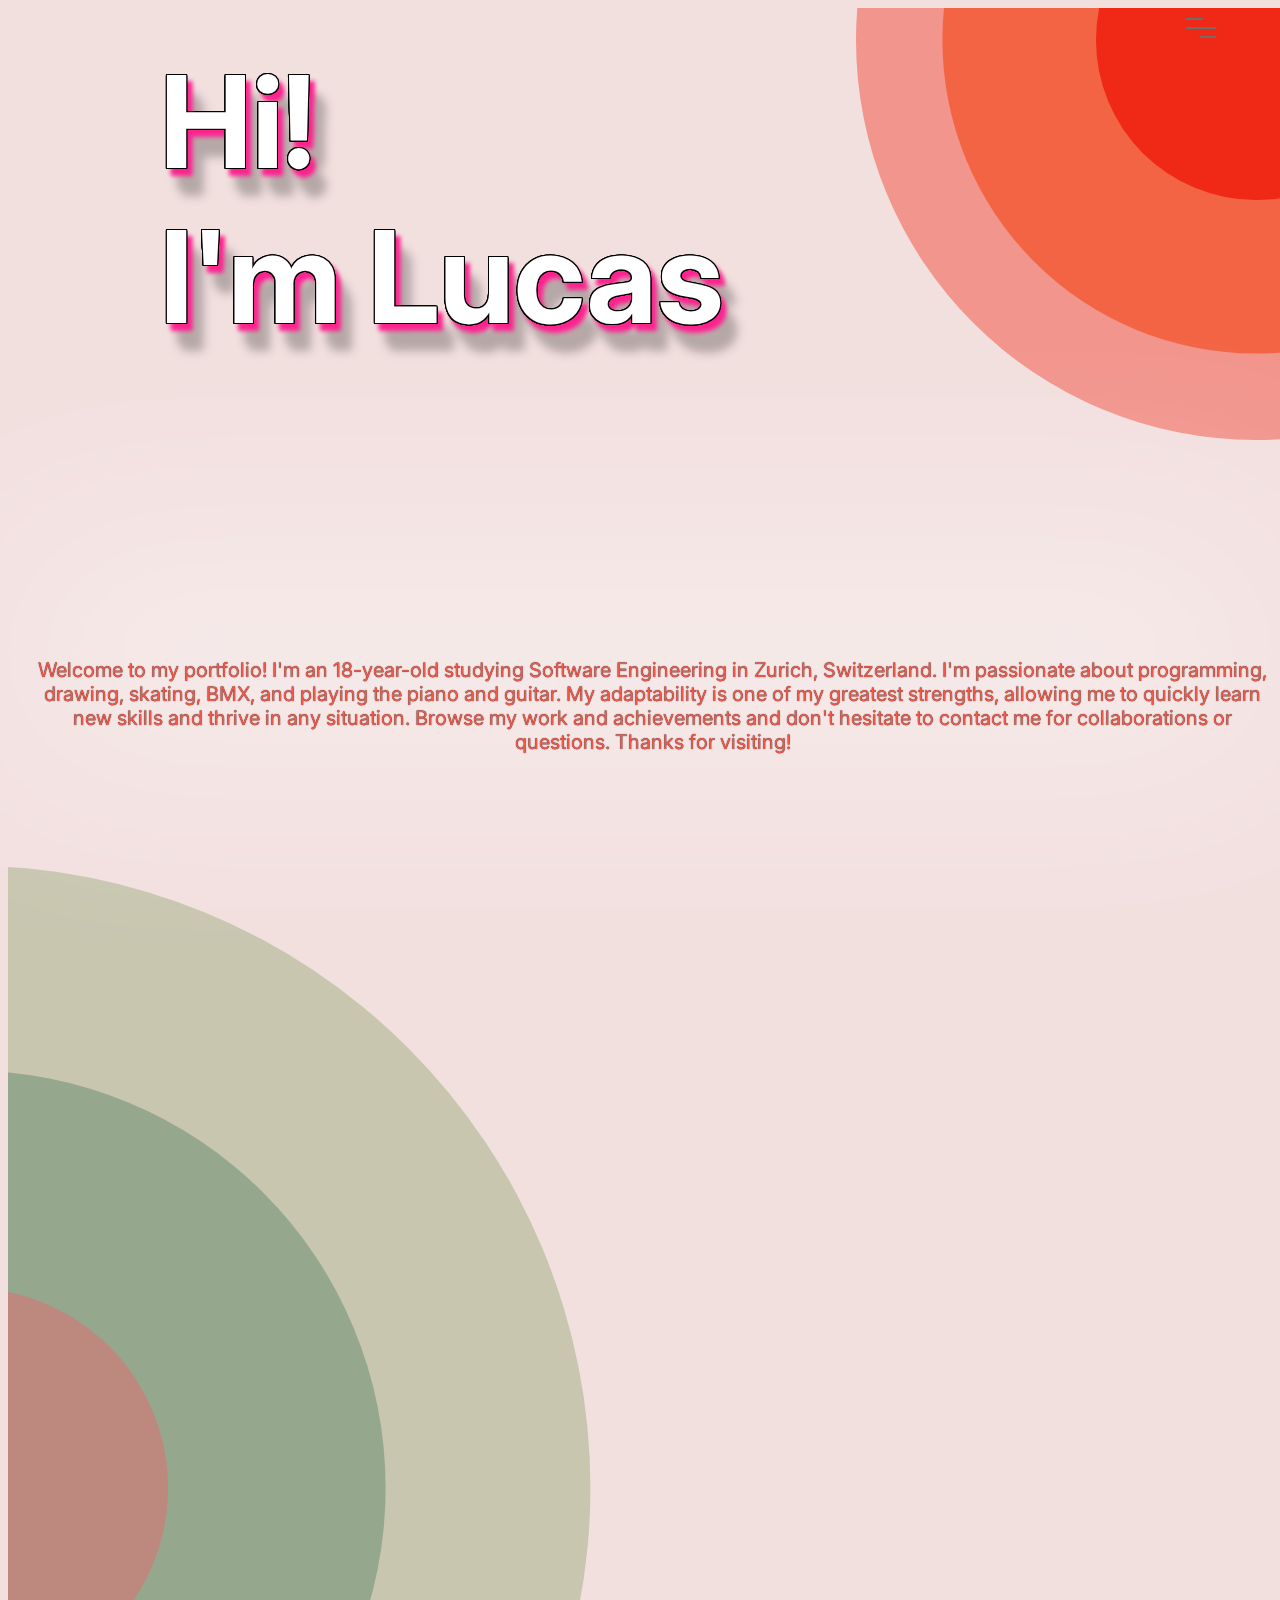
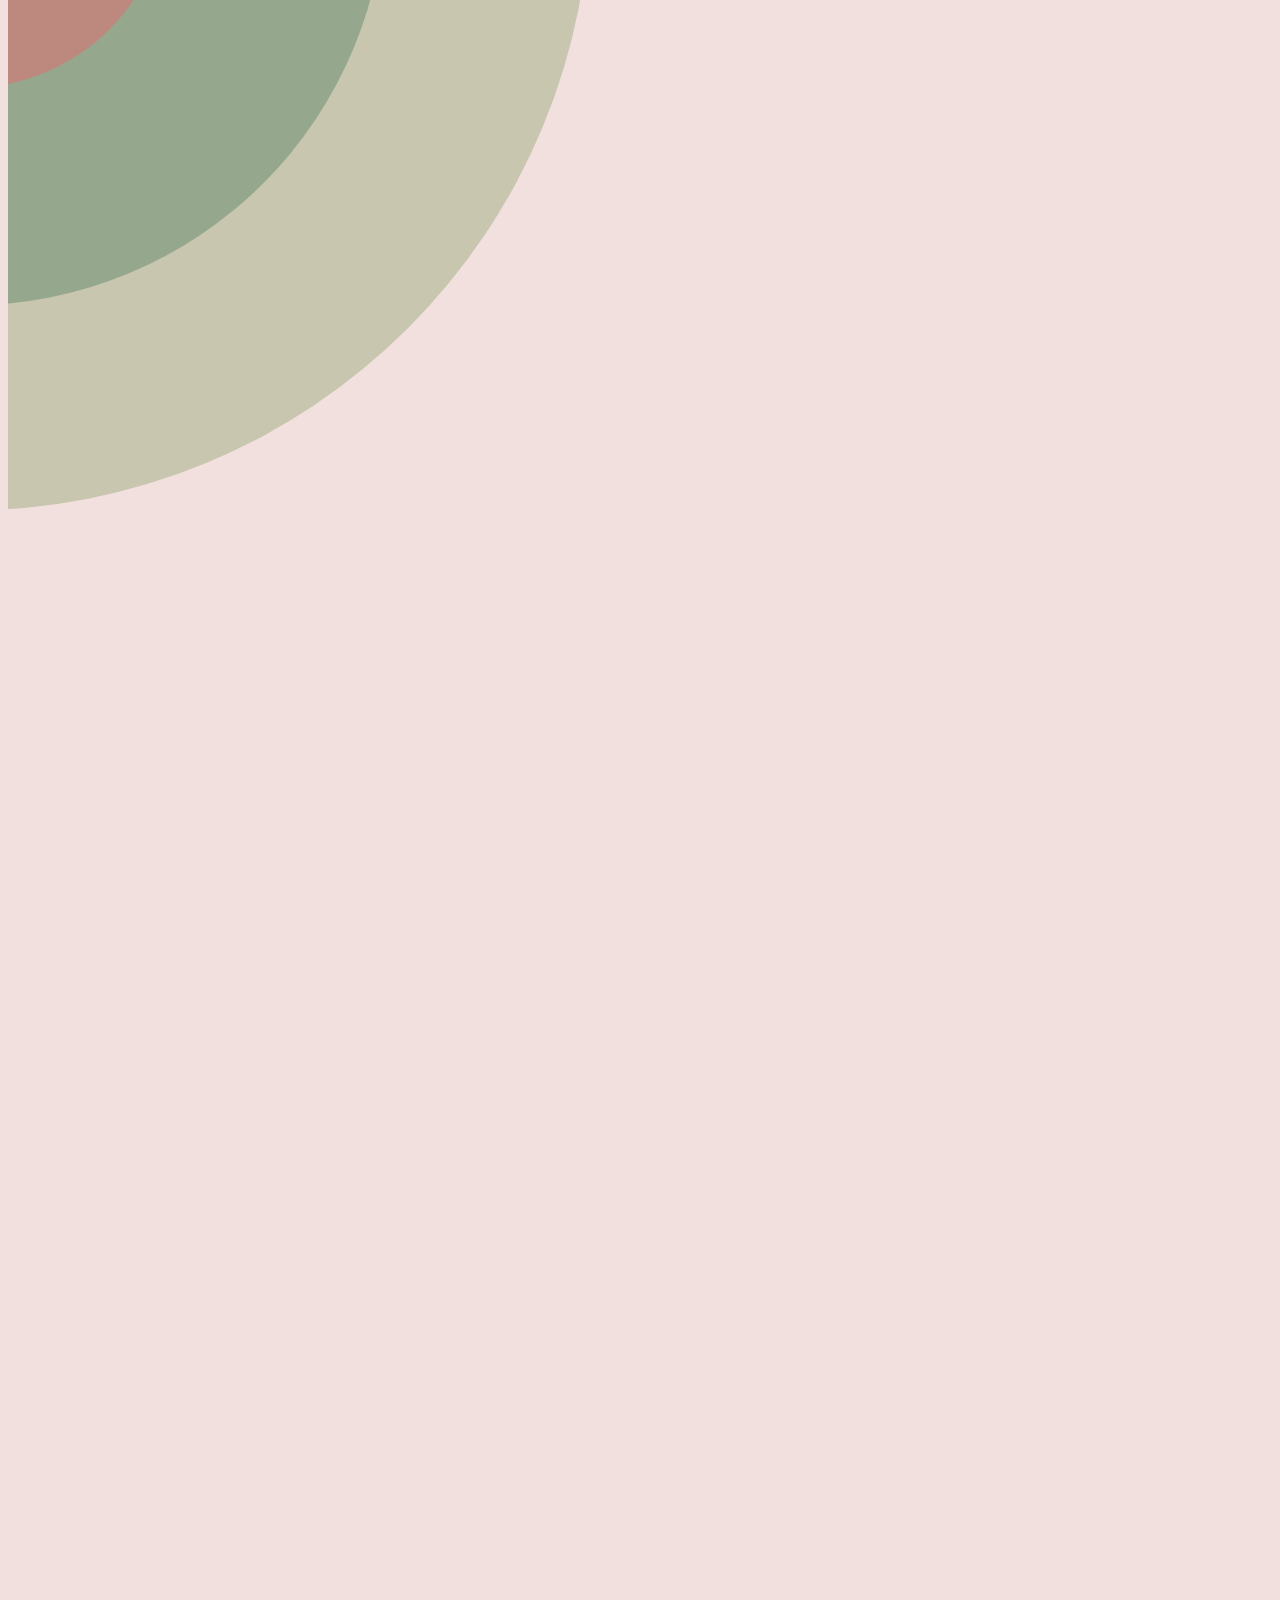
<file: index.html>
<!DOCTYPE html>
<html>
  <head>
    <title>Lucas Colaco</title>
    <meta charset="UFT-8-" />
    <meta name="viewport" content="width=device-width, initial-scale=1.0" />

    <!--Header Icon-->
    <link rel="shortcut icon" href="../Images/Logo_01-removebg-preview.png" />

    <!-- Icons -->
    <link
      rel="stylesheet"
      href="https://cdn.jsdelivr.net/npm/bootstrap-icons@1.8.1/font/bootstrap-icons.css"
    />

    <!-- Bootstrap -->
    <link
      rel="stylesheet"
      href="https://cdn.jsdelivr.net/npm/bootstrap@4.2.1/dist/css/bootstrap.min.css"
      integrity="sha384-GJzZqFGwb1QTTN6wy59ffF1BuGJpLSa9DkKMp0DgiMDm4iYMj70gZWKYbI706tWS"
      crossorigin="anonymous"
    />

    <!--Font Imports-->
    <link rel="preconnect" href="https://fonts.googleapis.com" />
    <link rel="preconnect" href="https://fonts.gstatic.com" crossorigin />
    <link
      href="https://fonts.googleapis.com/css2?family=Inter&display=swap"
      rel="stylesheet"
    />

    <!-- CSS Files-->
    <link rel="stylesheet" href="Styles/main.css" />
    <link rel="stylesheet" href="Styles/index.css" />
    <link rel="stylesheet" href="Styles/decorations.css" />
    <link rel="stylesheet" href="Styles/text.css" />
    <link rel="stylesheet" href="Styles/menu.css"/>
    <link rel="stylesheet" href="Styles/imageGallery.css"/>
    <link rel="stylesheet" href="../Styles/about.css" />


   
    <script defer src="/Styles/JS/scroll.js"></script>
    <script defer src="/Styles/JS/menu.js"></script>
  </head>

  <body>
    <div class="container-decorations">
      <div class="container-ball-topRight">
        <div id="ball-1-index"></div>
      </div>
    </div>

    <!-- MENU -->
    <header class="cd-header">
      <div class="nav-but-wrap">
        <div class="menu-icon hover-target ">
          <span class="menu-icon__line menu-icon__line-left dark"></span>
          <span class="menu-icon__line dark"></span>
          <span class="menu-icon__line menu-icon__line-right dark"></span>
        </div>					
      </div>					
    </div>				
  </header>

  <div class="nav">
    <div class="nav__content">
      <ul class="nav__list">
        <li class="nav__list-item active-nav"><a href="#" class="hover-target">home</a></li>
        <li class="nav__list-item"><a href="/Pages/Projects.html" class="hover-target">Projects</a></li>
        <li class="nav__list-item"><a href="/Pages/About.html" class="hover-target">About</a></li>
        <li class="nav__list-item"><a href="/Pages/Contact.html" class="hover-target">contact</a></li>
      </ul>
    </div>
  </div>		

<!-- MENU -->
  <section>
    <h1 class="text text-title hidden-trans">
      Hi!
      <br />
      I'm Lucas
    </h1>
  </section>
    
    

    <section class="hidden-trans">
      <div class="container">
        <p class="text text-normal">
          Welcome to my portfolio! I'm an 18-year-old studying Software
          Engineering in Zurich, Switzerland. I'm passionate about programming,
          drawing, skating, BMX, and playing the piano and guitar. My
          adaptability is one of my greatest strengths, allowing me to quickly
          learn new skills and thrive in any situation. Browse my work and
          achievements and don't hesitate to contact me for collaborations or
          questions. Thanks for visiting!
        </p>
      </div>
    </section>
    <div class="container-decorations">
      <div class="container-ball-middleLeft">
        <div id="ball-2-index"></div>
      </div>
    </div>

    <section>
      <h3 class="text text-secTitle hidden-trans">
        Interests and Projects
      </h3>
      <br />
      <div class="container-fluid gallery-container">
        <div class="tz-gallery">
            <div class="row container-thumbnails">
                <div class="col-sm-6 col-md-6 container-thumbnails-content hidden-trans">
                        <a class="lightbox" href="/Pages/Programming.html">
                          <img src="/Images/Thumbnails/Programming-smalll.png" alt="">
                        <p class="text text-thirdTitle">Programming</p>
                    </a>
                </div>
                <div class="col-sm-6 col-md-6 container-thumbnails-content hidden-trans">
                  <a class="lightbox" href="/Pages/Photography.html">
                    <img src="/Images/Thumbnails/Photography-small.png" alt="">
                        <p class="text text-thirdTitle">Photography</p>
                    </a>
                </div>
                <div class="col-sm-6 col-md-6 container-thumbnails-content hidden-trans">
                    <a class="lightbox" href="/Pages/Drawings.html">
                        <img src="/Images/Thumbnails/Drawing-small.png" alt="">
                        <p class="text text-thirdTitle">Drawigns</p>
                    </a>
                </div>
                <div class="col-sm-6 col-md-6 container-thumbnails-content hidden-trans">
                    <a class="lightbox" href="/Pages/3DModelling.html">
                        <img src="/Images/Thumbnails/3DModelling-small.png" alt="">
                        <p class="text text-thirdTitle">3DModelling</p>
                    </a>
                </div>
            </div>
        </div>
      </div>
    </section>
  
    <!-- Footer -->
    <footer class="hidden-trans">
      <div>
        <div class="footer-contact">
          <a href ="mailto:colaco.lucasgabriel@gmail.com">colaco.lucasgabriel@gmail.com</a>
          <a href ="tel:++41788009578">+41 78 800 95 78</a>
        </div>
        <div class="footer-socials">
          <img src="../Images/Logo_01-removebg-preview.png" class="footer-image">
          <a href="https://github.com/LucasCGG" target="_blank"><img src="../Images/github-mark.svg" class="footer-image"></a>
          <a href="https://www.instagram.com/lucas.gabriel.cc/" target="_blank"><img src="../Images/instagram-seeklogo.com.svg" class="footer-image"></a>
        </div>
      </div>
    </footer>
  </body>
</html>
</file>
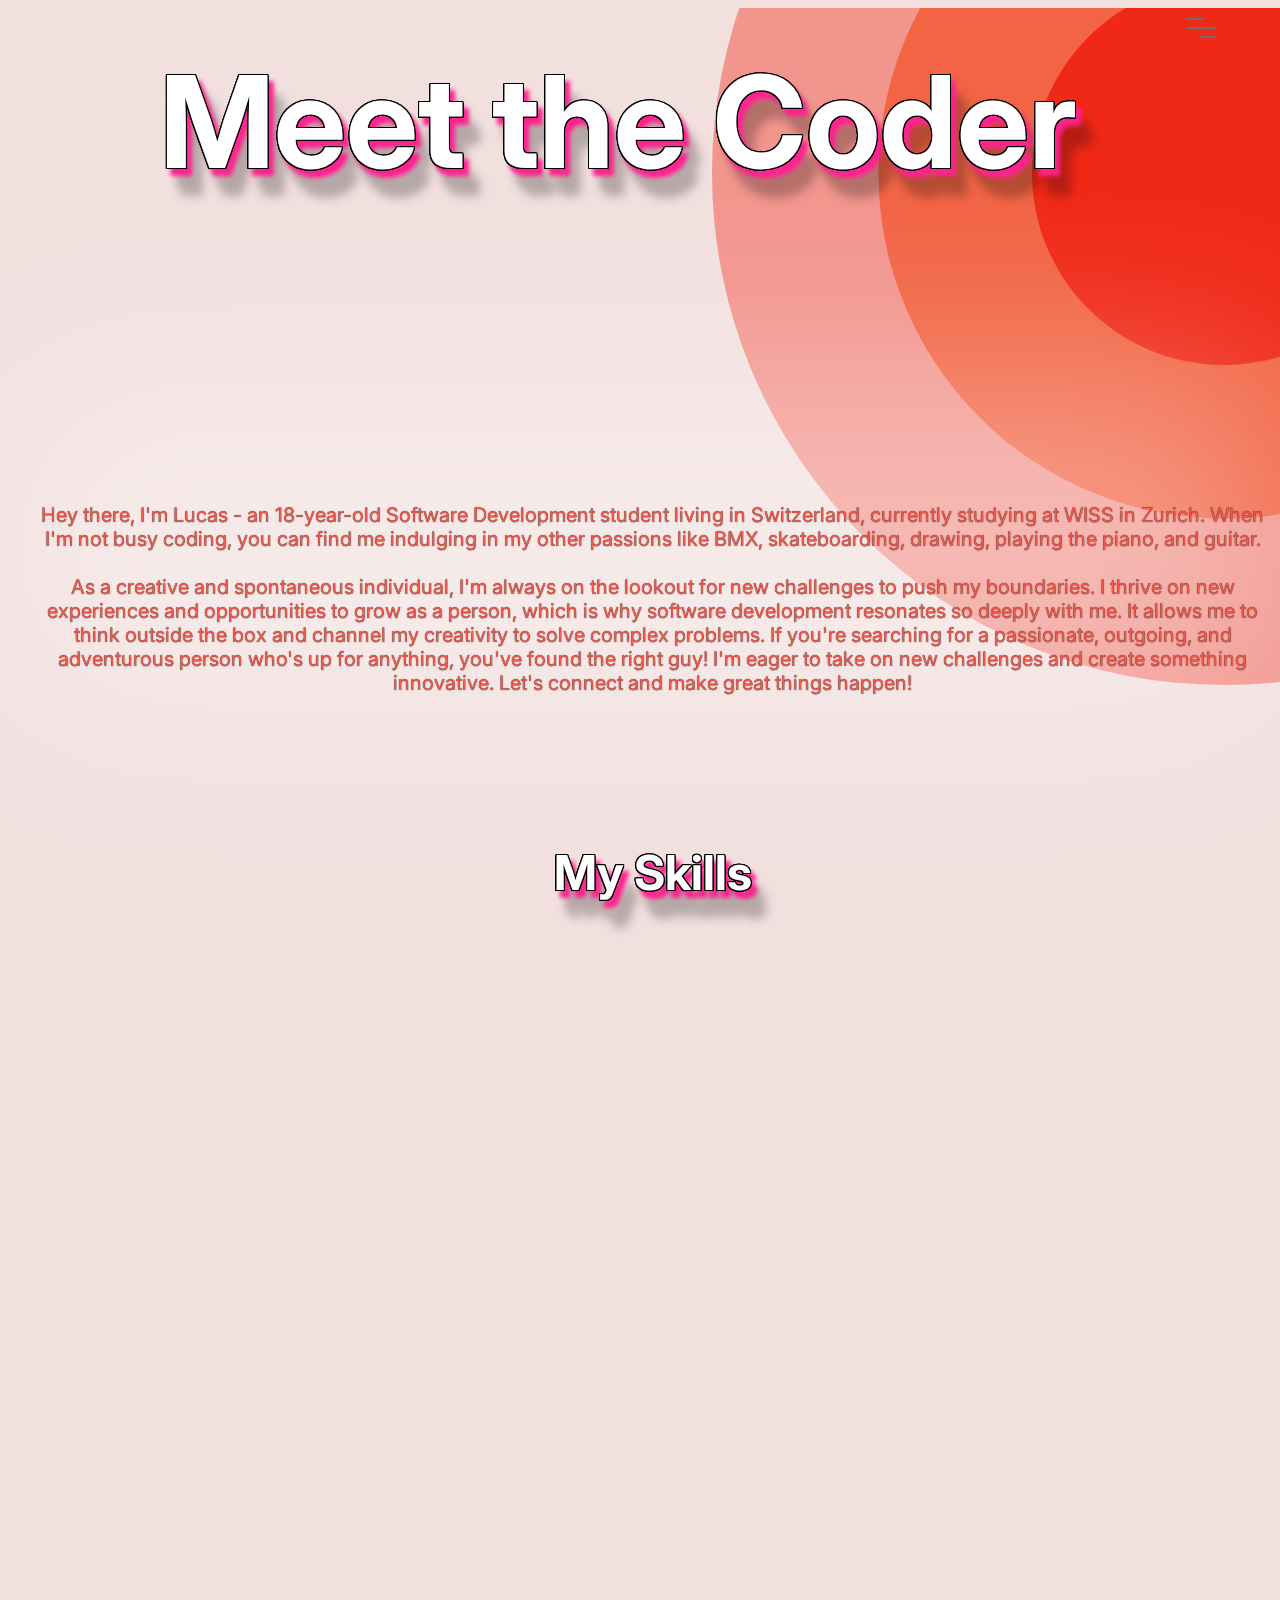
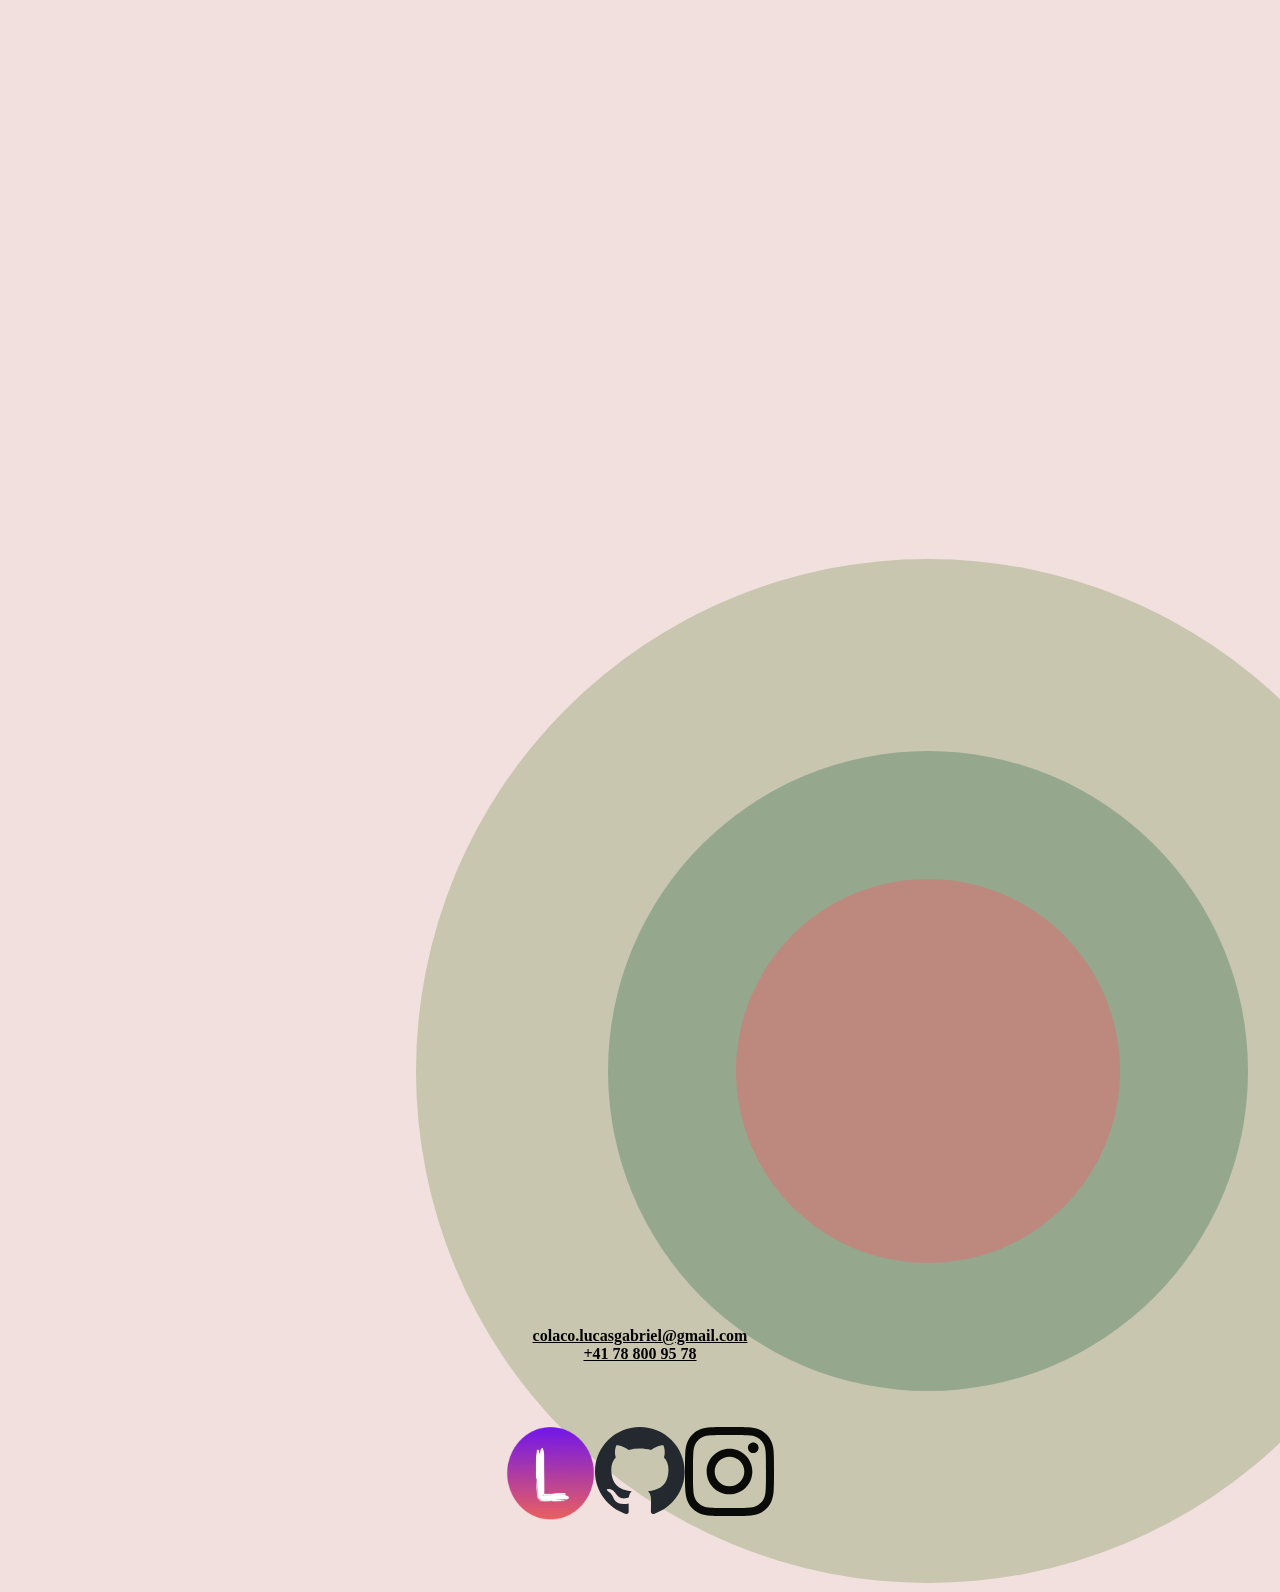
<file: Pages/About.html>
<!DOCTYPE html>
<html>
  <head>
    <title>Lucas Colaco</title>
    <meta charset="UFT-8-" />
    <meta name="viewport" content="width=device-width, initial-scale=1.0" />

    <!--Header Icon-->
    <link rel="shortcut icon" href="../Images/Logo_01-removebg-preview.png" />

    <!-- Icons -->
    <link
      rel="stylesheet"
      href="https://cdn.jsdelivr.net/npm/bootstrap-icons@1.8.1/font/bootstrap-icons.css"
    />

    <!-- Bootstrap -->
    <link
      rel="stylesheet"
      href="https://cdn.jsdelivr.net/npm/bootstrap@4.2.1/dist/css/bootstrap.min.css"
      integrity="sha384-GJzZqFGwb1QTTN6wy59ffF1BuGJpLSa9DkKMp0DgiMDm4iYMj70gZWKYbI706tWS"
      crossorigin="anonymous"
    />

    <!--Font Imports-->
    <link rel="preconnect" href="https://fonts.googleapis.com" />
    <link rel="preconnect" href="https://fonts.gstatic.com" crossorigin />
    <link
      href="https://fonts.googleapis.com/css2?family=Inter&display=swap"
      rel="stylesheet"
    />

    <!-- CSS Files-->
    <link rel="stylesheet" href="../Styles/main.css" />
    <link rel="stylesheet" href="../Styles/about.css" />
    <link rel="stylesheet" href="../Styles/decorations.css" />
    <link rel="stylesheet" href="../Styles/text.css" />
    <link rel="stylesheet" href="../Styles/menu.css"/>
    <script defer src="../Styles/JS/scroll.js"></script>
    <script defer src="../Styles/JS/menu.js"></script>
  </head>

  <body>
    <div class="container-decorations">
      <div class="container-ball-topRight">
        <div id="ball-1-about"></div>
      </div>
    </div>

    <!-- MENU -->
    <header class="cd-header">
			<div class="nav-but-wrap">
				<div class="menu-icon hover-target ">
					<span class="menu-icon__line menu-icon__line-left dark"></span>
					<span class="menu-icon__line dark"></span>
					<span class="menu-icon__line menu-icon__line-right dark"></span>
				</div>					
			</div>					
		</div>				
	</header>

	<div class="nav">
		<div class="nav__content">
			<ul class="nav__list">
				<li class="nav__list-item"><a href="../index.html" class="hover-target">home</a></li>
				<li class="nav__list-item"><a href="/Pages/Projects.html" class="hover-target">Projects</a></li>
				<li class="nav__list-item active-nav"><a href="#" class="hover-target">About</a></li>
				<li class="nav__list-item"><a href="/Pages/Contact.html" class="hover-target">contact</a></li>
			</ul>
		</div>
	</div>		

<!-- MENU -->
  <section class="hidden-trans">
    <h1 class="text text-title">
        Meet the Coder
    </h1>
  </section>

  <section class="hidden-trans">
      <div class="container">
        <p class="text text-normal">
            Hey there, I'm Lucas - an 18-year-old Software Development student living in Switzerland, currently studying at WISS in Zurich. When I'm not busy coding, you can find me indulging in my other passions like BMX, skateboarding, drawing, playing the piano, and guitar.
        <br>
        <br>
            As a creative and spontaneous individual, I'm always on the lookout for new challenges to push my boundaries. I thrive on new experiences and opportunities to grow as a person, which is why software development resonates so deeply with me. It allows me to think outside the box and channel my creativity to solve complex problems.
            If you're searching for a passionate, outgoing, and adventurous person who's up for anything, you've found the right guy! I'm eager to take on new challenges and create something innovative. Let's connect and make great things happen!
        </p>
      </div>
  </section>

  <section>
    <h3 class="text text-secTitle hidden-trans m-5">
        My Skills    
    </h3>
    <br />
    <div class="skills-bar hidden-trans">
        <p class="text text-thirdTitle hidden-trans">Programming</p>
        <h5 class="text hidden-trans">JavaScript</h5>
        <div class="progress hidden-trans">
            <p class="procent">75%</p>
            <div id="JavaScript"></div>
        </div>
        <h5 class="text hidden-trans">Java</h5>
        <div class="progress hidden-trans">
            <p class="procent">80%</p>
            <div id="Java"></div>
        </div>
        <h5 class="text hidden-trans">C#</h5>
        <div class="progress hidden-trans">
            <p class="procent">50%</p>
            <div id="C"></div>
        </div>
        <!--Decorations-->
        <div class="container-decorations">
          <div class="container-ball-middleLeft">
            <div id="ball-2-about"></div>
          </div>
        </div>
       <!--Decorations-->
        <h5 class="text hidden-trans">Python</h5>
        <div class="progress hidden-trans">
            <p class="procent">40%</p>
            <div id="Python"></div>
        </div>
        <h5 class="text hidden-trans">HTML-CSS</h5>
        <div class="progress hidden-trans">
            <p class="procent">90%</p>
            <div id="HTML-CSS"></div>
        </div>
        <h5 class="text hidden-trans">Mysql</h5>
        <div class="progress hidden-trans">
            <p class="procent">80%</p>
            <div id="Mysql"></div>
        </div>
        <h5 class="text hidden-trans">NoSql</h5>
        <div class="progress hidden-trans">
            <p class="procent">60%</p>
            <div id="NoSql"></div>
        </div>
    </div>
    <div class="skills-bar">
        <p class="text text-thirdTitle hidden-trans">Creative</p>
        <h5 class="text hidden-trans"> Drawing</h5>
        <div class="progress hidden-trans">
            <p class="procent">75%</p>
            <div id="Drawing"></div>
        </div>
        <h5 class="text hidden-trans"> Photography</h5>
        <div class="progress hidden-trans">
            <p class="procent">60%</p>
            <div id="Photography"></div>
        </div>
        <h5 class="text hidden-trans"> Editing</h5>
        <div class="progress hidden-trans">
            <p class="procent">40%</p>
            <div id="Editing"></div>
        </div>
        <h5 class="text hidden-trans"> Modelling</h5>
        <div class="progress hidden-trans">
            <p class="procent">25%</p>
            <div id="Modelling"></div>
        </div>
        <!--Decorations-->
        <div>
          <div class="container-ball-middleRight">
            <div id="ball-3-about"></div>
          </div>
        </div>
        <!--Decorations-->
    </div>
  </section>
    <!-- Footer -->
    <footer class="hidden">
      <div>
        <div class="footer-contact">
          <a href="mailto:colaco.lucasgabriel@gmail.com">
            colaco.lucasgabriel@gmail.com
          </a>
          <a href="tel:++41788009578">+41 78 800 95 78</a>
        </div>
        <div class="footer-socials">
          <img src="../Images/Logo_01-removebg-preview.png" class="footer-image" />
          <a href="https://github.com/LucasCGG" target="_blank">
            <img src="../Images/github-mark.svg" class="footer-image" />
          </a>
          <a href="https://www.instagram.com/lucas.gabriel.cc/" target="_blank">
            <img src="../Images/instagram-seeklogo.com.svg" class="footer-image" />
          </a>
        </div>
      </div>
    </footer>
  </body>
</html>
</file>
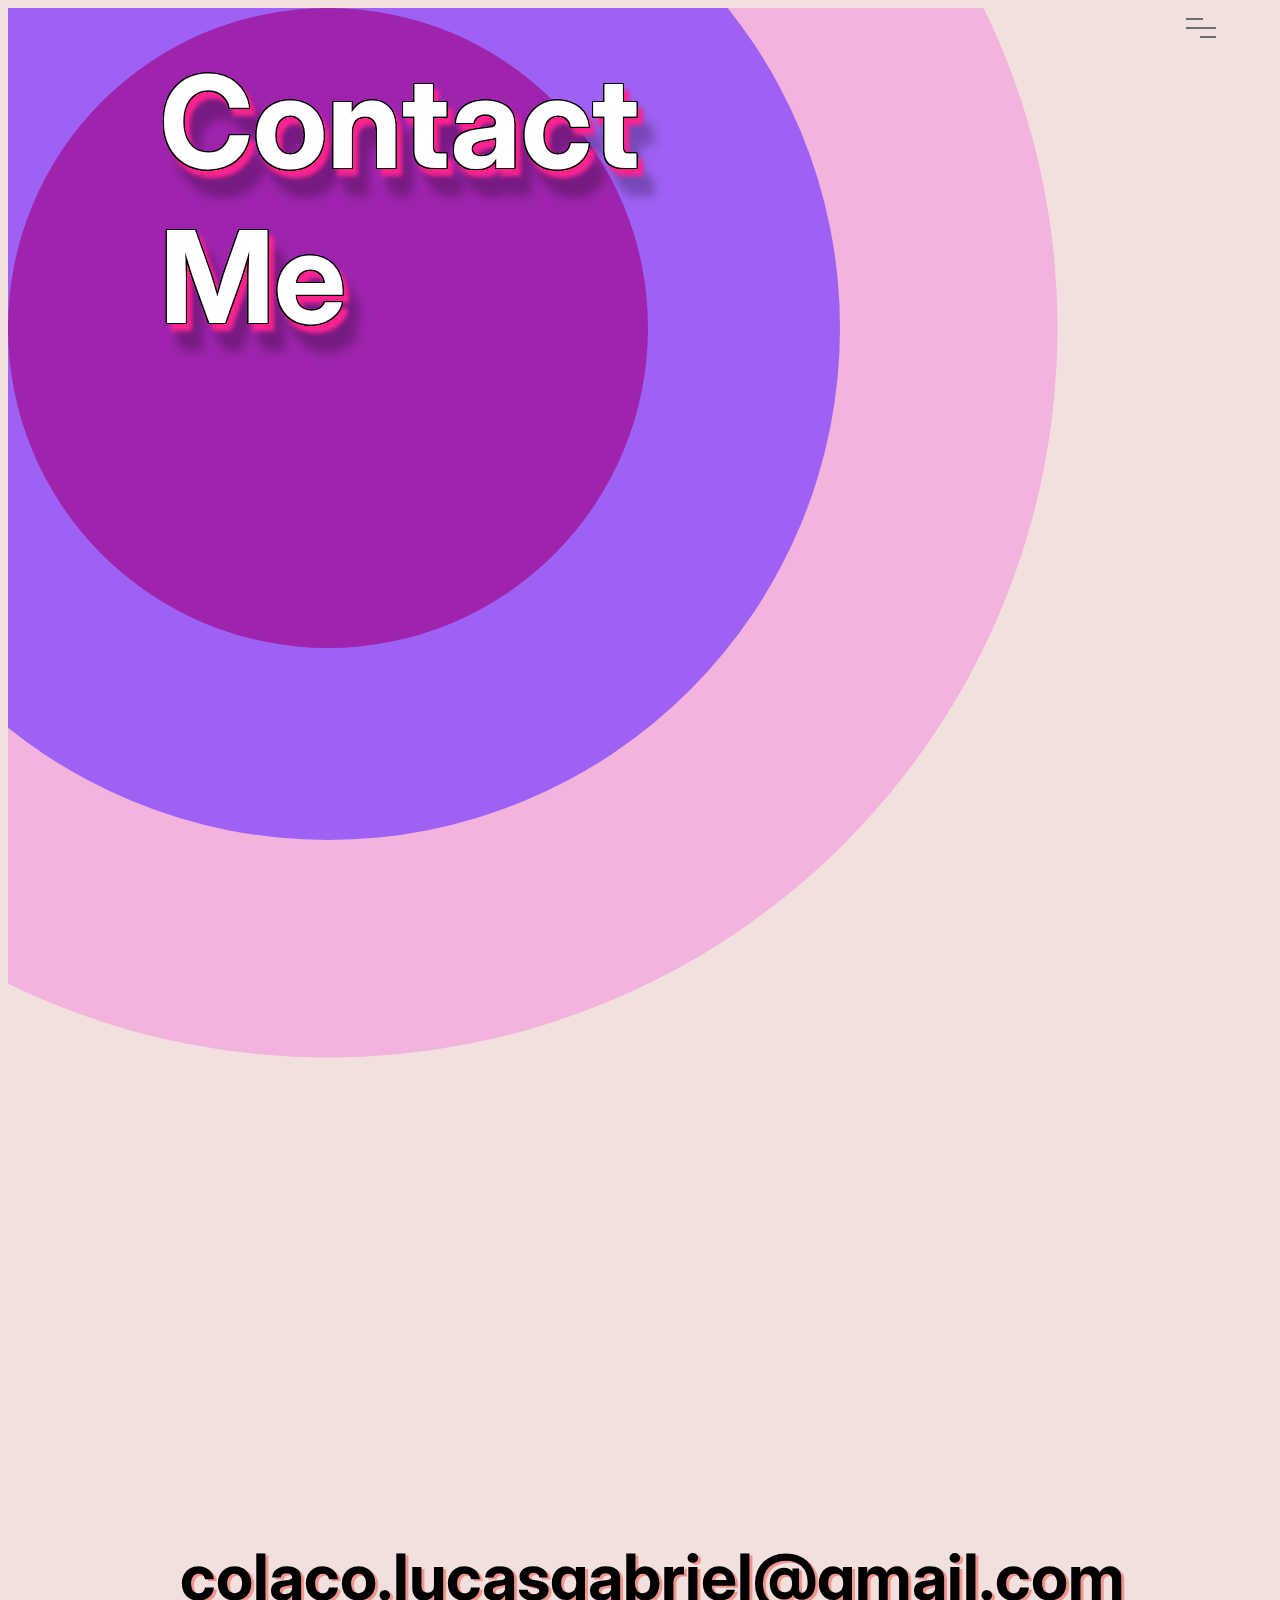
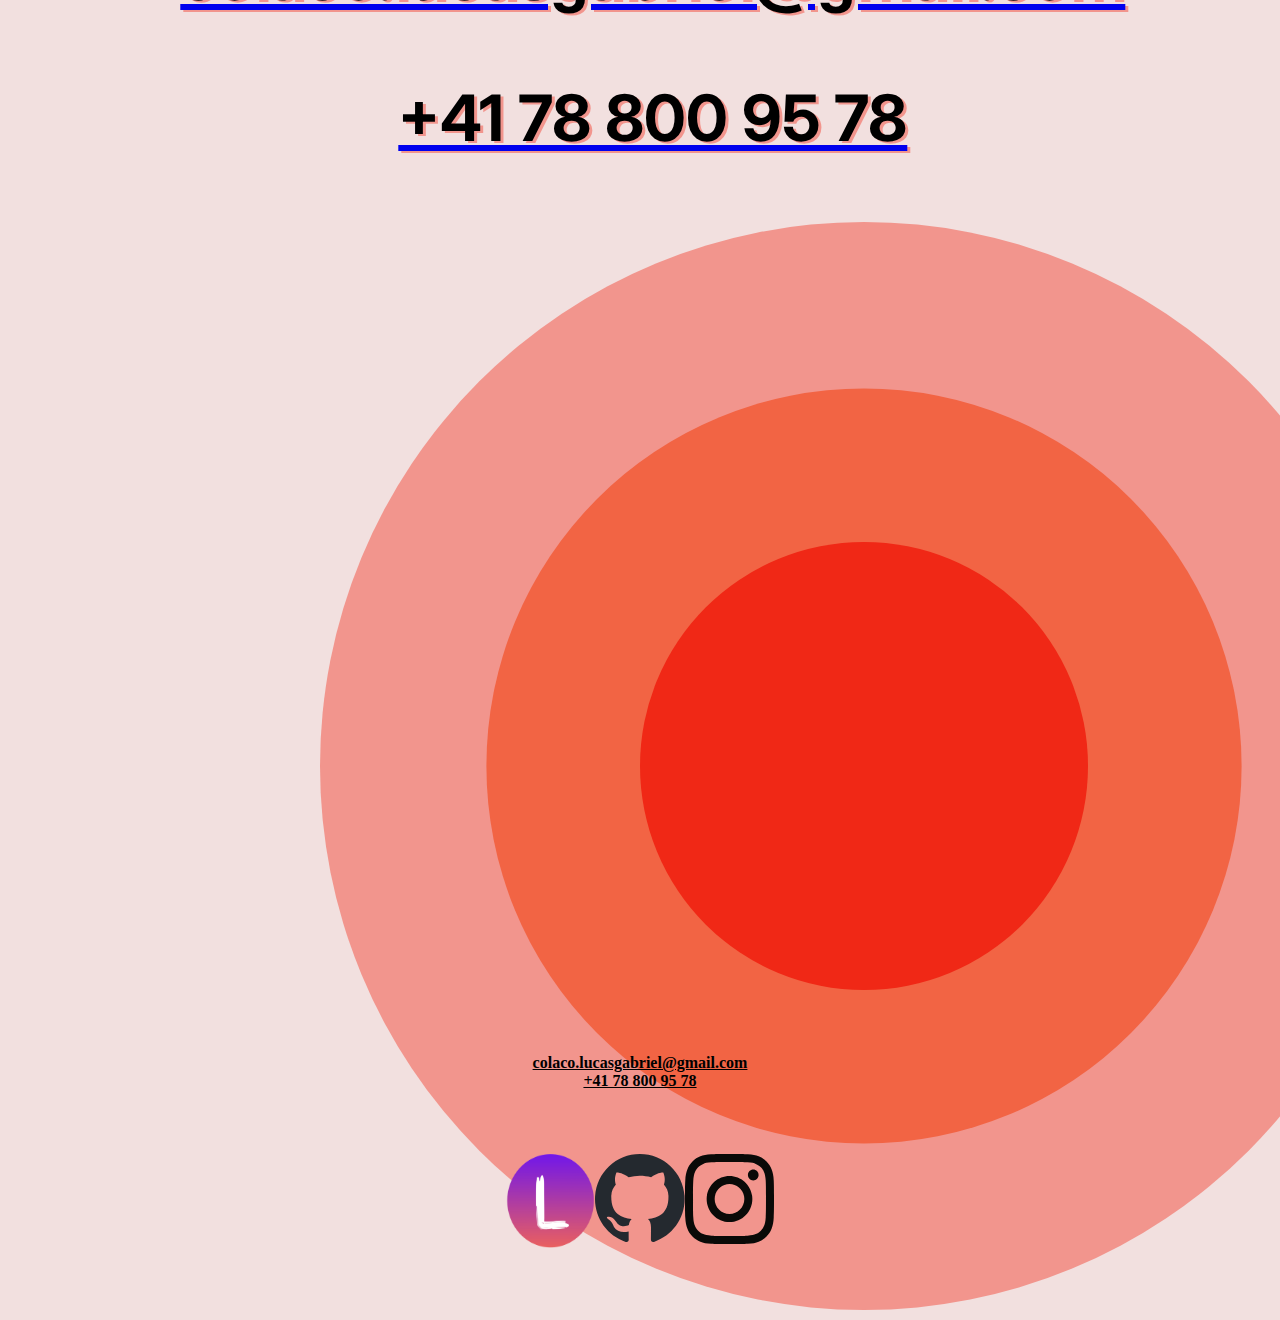
<file: Pages/Contact.html>
<!DOCTYPE html>
<html>
  <head>
    <title>Lucas Colaco</title>
    <meta charset="UFT-8-" />
    <meta name="viewport" content="width=device-width, initial-scale=1.0" />

    <!--Header Icon-->
    <link rel="shortcut icon" href="../Images/Logo_01-removebg-preview.png" />

    <!-- Icons -->
    <link
      rel="stylesheet"
      href="https://cdn.jsdelivr.net/npm/bootstrap-icons@1.8.1/font/bootstrap-icons.css"
    />

    <!-- Bootstrap -->
    <link
      rel="stylesheet"
      href="https://cdn.jsdelivr.net/npm/bootstrap@4.2.1/dist/css/bootstrap.min.css"
      integrity="sha384-GJzZqFGwb1QTTN6wy59ffF1BuGJpLSa9DkKMp0DgiMDm4iYMj70gZWKYbI706tWS"
      crossorigin="anonymous"
    />

    <!--Font Imports-->
    <link rel="preconnect" href="https://fonts.googleapis.com" />
    <link rel="preconnect" href="https://fonts.gstatic.com" crossorigin />
    <link
      href="https://fonts.googleapis.com/css2?family=Inter&display=swap"
      rel="stylesheet"
    />

    <!-- CSS Files-->
    <link rel="stylesheet" href="../Styles/main.css" />
    <link rel="stylesheet" href="../Styles/about.css" />
    <link rel="stylesheet" href="../Styles/decorations.css" />
    <link rel="stylesheet" href="../Styles/text.css" />
    <link rel="stylesheet" href="../Styles/menu.css"/>
    <script defer src="../Styles/JS/scroll.js"></script>
    <script defer src="../Styles/JS/menu.js"></script>
  </head>

  <body>
    <div class="container-decorations">
      <div class="container-ball-topLeft">
        <div id="ball-1-contact"></div>
      </div>
    </div>

    <!-- MENU -->
    <header class="cd-header">
			<div class="nav-but-wrap">
				<div class="menu-icon hover-target ">
					<span class="menu-icon__line menu-icon__line-left dark"></span>
					<span class="menu-icon__line dark"></span>
					<span class="menu-icon__line menu-icon__line-right dark"></span>
				</div>					
			</div>					
		</div>				
	</header>

	<div class="nav">
		<div class="nav__content">
			<ul class="nav__list">
				<li class="nav__list-item"><a href="../index.html" class="hover-target">home</a></li>
				<li class="nav__list-item"><a href="/Pages/Projects.html" class="hover-target">Projects</a></li>
				<li class="nav__list-item"><a href="/Pages/About.html" class="hover-target">About</a></li>
				<li class="nav__list-item active-nav"><a href="#" class="hover-target">contact</a></li>
			</ul>
		</div>
	</div>		

<!-- MENU -->
  <section class="hidden-trans">
    <h1 class="text text-title">
        Contact 
        <br>
        Me
    </h1>
  </section>

  
  <section>
      <div class="container">
        <h2 class="text text-thirdTitle hidden-trans" style="margin-top: 50vw;
        margin-bottom: 5vh;">
            Get in touch with me, if I have sparked your interest!    
        </h2>
        <hr class="hr_subtitle hidden-trans hr_spacer"/>
        <a href="mailto:colaco.lucasgabriel@gmail.com">
            <h4 class="text text-thirdTitle">
            colaco.lucasgabriel@gmail.com
            </h4>
          </a>
          <a href="tel:++41788009578"><h4 class="text text-thirdTitle">+41 78 800 95 78</h4></a>
          <hr class="hr_subtitle hidden-trans hr_spacer_2"/>
      </div>
      <div>
        <div class="container-ball-middleRight">
          <div id="ball-2-contact"></div>
        </div>
      </div>
  </section>
  
    <!-- Footer -->
    <footer class="hidden">
      <div>
        <div class="footer-contact">
          <a href="mailto:colaco.lucasgabriel@gmail.com">
            colaco.lucasgabriel@gmail.com
          </a>
          <a href="tel:++41788009578">+41 78 800 95 78</a>
        </div>
        <div class="footer-socials">
          <img src="../Images/Logo_01-removebg-preview.png" class="footer-image" />
          <a href="https://github.com/LucasCGG" target="_blank">
            <img src="../Images/github-mark.svg" class="footer-image" />
          </a>
          <a href="https://www.instagram.com/lucas.gabriel.cc/" target="_blank">
            <img src="../Images/instagram-seeklogo.com.svg" class="footer-image" />
          </a>
        </div>
      </div>
    </footer>
  </body>
</html>
</file>
<file: Styles/main.css>
body {
  background-color: #F2E0DF !important;
  overflow-x: hidden;
  display: grid;
  align-content: center;
}

.hr_subtitle{
  color:black;
  border: 1px solid black;
}

.hr_spacer{
  margin-top: 25vw;
  width: 85%;
  margin-bottom: 0;
}


.hr_spacer_2{
  margin-top: 0;
  width: 85%;
  margin-bottom: 25vw;
}

.container{
  margin-top: 5vh;
}

/**
* SCROLL ANIMATION
*/

.hidden-trans{
  opacity: 0;
  filter:blur(5px);
  transform: translateX(-100%);
  transition:all 1s;
}

.show-trans{
  opacity: 1;
  filter:blur(0);
  transform: translateX(0);
}


@media(prefers-reduced-motion){
  .hidden{
    transition:none
  }
}


/**
* FOOTER 
**/
footer{
  display:flex;
  justify-content: center;
}

@media(max-width: 767px) {
  .footer-image{
    width: 10vw;
  }
}
@media(min-width: 768px) and (max-width: 1023px){
  .footer-image{
    width: 8vw;
  }
}
@media (min-width: 1024px) and (max-width: 1439px){
  .footer-image{
    width: 7vw;
  }
}
@media (min-width: 1440px){
  .footer-image{
    width: 4vw;
  }
}


.footer-socials{
  display: flex;
  justify-content: space-evenly;
  margin-top: 5vw;
  margin-bottom: 5vw;
}

footer a {
  text-decoration: underline;
  color:black;
  font-weight: 600;
}

.footer-contact{
  margin-top: 5vw;
  font-size: medium;
  display: flex;
  flex-direction:column;
  align-items: center;
}
</file>
<file: Styles/index.css>
.container-thumbnails-content img{
  border: 2px solid white;
  border-radius: 3%;
  width: auto;
}
</file>
<file: Styles/decorations.css>
@media(max-width: 2560px){
  body {
    overflow-x: hidden;
  }
  .container-decorations{
    display: grid;
    grid-template-columns: repeat(5, 25%);
    grid-template-rows: repeat(5, 25%);
    z-index: -10000;
    overflow-x: hidden;
    overflow-y: hidden;
  }

  .container-decorations{
    position: absolute;
    width: 100%;
    height: 200vw;
  }

.container-ball-topMiddle{
  grid-row: 1;
  grid-column: 3;
}
.container-ball-topRight{
  grid-column: 5;
}
.container-ball-topLeft{
  grid-column: 1;
  grid-row:1 / span 4;
}
.container-ball-middleLeft{
  grid-row: 3;
  grid-column: 1;
}
.container-ball-middle{
  grid-row: 2;
  grid-column: 2;
}
.container-ball-middleRight{
  grid-row: 2;
  grid-column: 3;
}
.container-ball-left{
  grid-row: 2;
  grid-column: 1;
}

.container-ball-bottom-middle
{
  grid-row: 2;
  grid-column: 2;
}

.container-ball-bottomRight{
  grid-column: 5;
  grid-row:2;
}
.container-ball-bottomLeft{
  grid-row: 3;
  grid-column: 1;
}
/*
  BALLS ON INDEX 
*/
  #ball-1-index {
    position: relative;
    top: -10vw;
    left: -15vw;
    background-color: #F02816;
    width: clamp(2rem, 25vw, 20rem);
    height: clamp(2rem, 25vw, 20rem);
    border-radius: 100%;
    box-shadow: 0px 0px 0px clamp(2rem, 12vw, 15rem) #F26444, 0px 0px 0px clamp(5rem, 27vw, 15rem) #F2958D;
    -moz-box-shadow: 0px 0px 0px clamp(2rem, 12vw, 15rem) #F26444, 0px 0px 0px clamp(5rem, 27vw, 15rem) #F2958D;
    -webkit-box-shadow: 0px 0px 0px clamp(2rem, 12vw, 15rem) #F26444, 0px 0px 0px clamp(5rem, 27vw, 15rem) #F2958D;
    -o-box-shadow: 0px 0px 0px clamp(2rem, 12vw, 15rem) #F26444, 0px 0px 0px clamp(5rem, 27vw, 15rem) #F2958D;
    z-index: -10;
    overflow: hidden;
  }
  #ball-2-index {
    position: relative;
    left: -75%;
    background-color: #BD897E;
    width: clamp(3rem, 40vw, 25rem);
    height: clamp(3rem, 40vw, 25rem) ;
    border-radius: 100%;
    box-shadow: 0px 0px 0px 17vw #95A78D, 0px 0px 0px 33vw #C8C6AF;
    -moz-box-shadow: 0px 0px 0px 17vw #95A78D, 0px 0px 0px 33vw #C8C6AF;
    -webkit-box-shadow: 0px 0px 0px 17vw #95A78D, 0px 0px 0px 33vw #C8C6AF;
    -o-box-shadow: 0px 0px 0px 17vw #95A78D, 0px 0px 0px 33vw #C8C6AF;
    z-index:-10;
  }
/*
  BALLS ON PROGRAMMING
*/
  #ball-1-programming{

      background-color: #F02816;
      width: clamp(2rem, 30vw, 45rem);
      height: clamp(2rem, 30vw, 45rem);
      border-radius: 100%;
      box-shadow: 0px 0px 0px 12vw #F26444, 0px 0px 0px 20vw #F2958D;
      -moz-box-shadow: 0px 0px 0px 12vw #F26444, 0px 0px 0px 20vw #F2958D;
      -webkit-box-shadow: 0px 0px 0px 12vw #F26444, 0px 0px 0px 20vw #F2958D;
      -o-box-shadow: 0px 0px 0px 12vw #F26444, 0px 0px 0px 20vw #F2958D;
      z-index: -10;
      overflow: hidden;
  }

  #ball-2-programming {
    position: relative;
    top:30%;
    left: -25%;
    background-color: #BD897E;
    width: 40vw;
    height: 40vw ;
    border-radius: 100%;
    box-shadow: 0px 0px 0px 17vw #95A78D, 0px 0px 0px 33vw #C8C6AF;
    -moz-box-shadow: 0px 0px 0px 17vw #95A78D, 0px 0px 0px 33vw #C8C6AF;
    -webkit-box-shadow: 0px 0px 0px 17vw #95A78D, 0px 0px 0px 33vw #C8C6AF;
    -o-box-shadow: 0px 0px 0px 17vw #95A78D, 0px 0px 0px 33vw #C8C6AF;
    z-index:-10;
  }
  #ball-3-programming {
    position: relative;
    top:30%;
    left: -50%;
    background-color: #9E24AD;
    width: 50vw;
    height: 50vw;
    border-radius: 100%;
    box-shadow: 0px 0px 0px 15vw #9E61F3, 0px 0px 0px 32vw #F2B3DC;
    -moz-box-shadow: 0px 0px 0px 15vw #9E61F3, 0px 0px 0px 32vw #F2B3DC;
    -webkit-box-shadow: 0px 0px 0px 15vw #9E61F3, 0px 0px 0px 32vw #F2B3DC;
    -o-box-shadow: 0px 0px 0px 15vw #9E61F3, 0px 0px 0px 32vw #F2B3DC;
    z-index:-10;
  }

  #ball-4-programming {
    position: relative;
    top:30%;
    left: 100%;
    background-color: #F26D6D;
    width: 75vw;
    height: 75vw;
    border-radius: 100%;
    box-shadow: 0px 0px 0px 20vw #F26835, 0px 0px 0px 37vw #F2A341;
    -moz-box-shadow: 0px 0px 0px 20vw #F26835, 0px 0px 0px 37vw #F2A341;
    -webkit-box-shadow: 0px 0px 0px 20vw #F26835, 0px 0px 0px 37vw #F2A341;
    -o-box-shadow: 0px 0px 0px 20vw #F26835, 0px 0px 0px 37vw #F2A341;
    z-index:-10;
  }
  #ball-5-programming {
    position: relative;
    left: -150%;
    background-color: #BF5669;
    width: 60vw;
    height: 60vw;
    border-radius: 100%;
    box-shadow: 0px 0px 0px 15vw #ADD4D9, 0px 0px 0px 37vw #F0AFD6;
    -moz-box-shadow: 0px 0px 0px 15vw #ADD4D9, 0px 0px 0px 37vw #F0AFD6;
    -webkit-box-shadow: 0px 0px 0px 15vw #ADD4D9, 0px 0px 0px 37vw #F0AFD6;
    -o-box-shadow: 0px 0px 0px 15vw #ADD4D9, 0px 0px 0px 37vw #F0AFD6;
    z-index:-10;
  }

  /*
    BALLS ON ABOUT PAGE
  */

  #ball-1-about{
    position: relative;
    top: -3vh;
    left: -20vw;
    background-color: #F02816;
    width: 30vw;
    height: 30vw;
    border-radius: 100%;
    box-shadow: 0px 0px 0px 12vw #F26444, 0px 0px 0px 25vw #F2958D;
    -moz-box-shadow: 0px 0px 0px 12vw #F26444, 0px 0px 0px 25vw #F2958D;
    -webkit-box-shadow: 0px 0px 0px 12vw #F26444, 0px 0px 0px 25vw #F2958D;
    -o-box-shadow: 0px 0px 0px 12vw #F26444, 0px 0px 0px 25vw #F2958D;
    z-index: -10;
    overflow: hidden;
  }

  #ball-2-about{
    position: relative;
    background-color: #9E24AD;
    width: 50vw;
    height: 50vw;
    border-radius: 100%;
    box-shadow: 0px 0px 0px 15vw #9E61F3, 0px 0px 0px 32vw #F2B3DC;
    -moz-box-shadow: 0px 0px 0px 15vw #9E61F3, 0px 0px 0px 32vw #F2B3DC;
    -webkit-box-shadow: 0px 0px 0px 15vw #9E61F3, 0px 0px 0px 32vw #F2B3DC;
    -o-box-shadow: 0px 0px 0px 15vw #9E61F3, 0px 0px 0px 32vw #F2B3DC;
    z-index:-10;
  }

  #ball-3-about{
    position: relative;
    top:100%;
    left: 75%;
    background-color: #BD897E;
    width: 30vw;
    height: 30vw ;
    border-radius: 100%;
    box-shadow: 0px 0px 0px 10vw #95A78D, 0px 0px 0px 25vw #C8C6AF;
    -moz-box-shadow: 0px 0px 0px 10vw #95A78D, 0px 0px 0px 25vw #C8C6AF;
    -webkit-box-shadow: 0px 0px 0px 10vw #95A78D, 0px 0px 0px 25vw #C8C6AF;
    -o-box-shadow: 0px 0px 0px 10vw #95A78D, 0px 0px 0px 25vw #C8C6AF;
    z-index:-10;
  }

  /**
    BALLS ON CONTACT
  */

  #ball-1-contact{
    position: relative;
    background-color: #9E24AD;
    width: 50vw;
    height: 50vw;
    border-radius: 100%;
    box-shadow: 0px 0px 0px 15vw #9E61F3, 0px 0px 0px 32vw #F2B3DC;
    -moz-box-shadow: 0px 0px 0px 15vw #9E61F3, 0px 0px 0px 32vw #F2B3DC;
    -webkit-box-shadow: 0px 0px 0px 15vw #9E61F3, 0px 0px 0px 32vw #F2B3DC;
    -o-box-shadow: 0px 0px 0px 15vw #9E61F3, 0px 0px 0px 32vw #F2B3DC;
    z-index:-10;
  }
  #ball-2-contact{
    position: relative;
    left: 50%;
    background-color: #F02816;
    width: 35vw;
    height: 35vw;
    border-radius: 100%;
    box-shadow: 0px 0px 0px 12vw #F26444, 0px 0px 0px 25vw #F2958D;
    -moz-box-shadow: 0px 0px 0px 12vw #F26444, 0px 0px 0px 25vw #F2958D;
    -webkit-box-shadow: 0px 0px 0px 12vw #F26444, 0px 0px 0px 25vw #F2958D;
    -o-box-shadow: 0px 0px 0px 12vw #F26444, 0px 0px 0px 25vw #F2958D;
    z-index: -10000;
  }

  /*
  * PHOTOGRAPHY
  */
  #ball-1-photography{
    position: relative;
    top:0;
    left: -50%;
    background-color: #F02816;
    width: 40vw;
    height: 40vw;
    border-radius: 100%;
    box-shadow: 0px 0px 0px 15vw #F26444, 0px 0px 0px 30vw #F2958D;
    -moz-box-shadow: 0px 0px 0px 15vw #F26444, 0px 0px 0px 30vw #F2958D;
    -webkit-box-shadow: 0px 0px 0px 15vw #F26444, 0px 0px 0px 30vw #F2958D;
    -o-box-shadow: 0px 0px 0px 15vw #F26444, 0px 0px 0px 30vw #F2958D;
    z-index: -10000;
  }

  #ball-2-photography{
    position: relative;
    left: -170%;
    background-color: #F26D6D;
    width: 75vw;
    height: 75vw;
    border-radius: 100%;
    box-shadow: 0px 0px 0px 20vw #F26835, 0px 0px 0px 37vw #F2A341;
    -moz-box-shadow: 0px 0px 0px 20vw #F26835, 0px 0px 0px 37vw #F2A341;
    -webkit-box-shadow: 0px 0px 0px 20vw #F26835, 0px 0px 0px 37vw #F2A341;
    -o-box-shadow: 0px 0px 0px 20vw #F26835, 0px 0px 0px 37vw #F2A341;
    z-index:-10;
  }

  #ball-3-photography{
    position: relative;
    background-color: #BF5669;
    width: 50vw;
    height: 50vw;
    border-radius: 100%;
    box-shadow: 0px 0px 0px 25vw #ADD4D9, 0px 0px 0px 45vw #F0AFD6;
    -moz-box-shadow: 0px 0px 0px 25vw #ADD4D9, 0px 0px 0px 45vw #F0AFD6;
    -webkit-box-shadow: 0px 0px 0px 25vw #ADD4D9, 0px 0px 0px 45vw #F0AFD6;
    -o-box-shadow: 0px 0px 0px 25vw #ADD4D9, 0px 0px 0px 45vw #F0AFD6;
    z-index:-10;
  }
  #ball-4-photography{
    position: relative;
    background-color: #8e7b7b  ;
    width: 50vw;
    height: 50vw;
    border-radius: 100%;
    box-shadow: 0px 0px 0px 25vw #738FAF, 0px 0px 0px 45vw #C5DCE7;
    -moz-box-shadow: 0px 0px 0px 25vw #738FAF, 0px 0px 0px 45vw #C5DCE7;
    -webkit-box-shadow: 0px 0px 0px 25vw #738FAF, 0px 0px 0px 45vw #C5DCE7;
    -o-box-shadow: 0px 0px 0px 25vw #738FAF, 0px 0px 0px 45vw #C5DCE7;
    z-index:-10;
  }
  #ball-5-photography{
    position: relative;
    background-color: #5E4848;
    width: 50vw;
    height: 50vw;
    border-radius: 100%;
    box-shadow: 0px 0px 0px 25vw #B38181, 0px 0px 0px 45vw #d3cece;
    -moz-box-shadow: 0px 0px 0px 25vw #B38181, 0px 0px 0px 45vw #d3cece;
    -webkit-box-shadow: 0px 0px 0px 25vw #B38181, 0px 0px 0px 45vw #d3cece;
    -o-box-shadow: 0px 0px 0px 25vw #B38181, 0px 0px 0px 45vw #d3cece;
    z-index:-10;
  }

  #ball-6-photography{
    position: relative;
    background-color: #A5B8B8;
    width: 40vw;
    height: 40vw;
    border-radius: 100%;
    box-shadow: 0px 0px 0px 15vw #c3d8c3, 0px 0px 0px 32vw #dadddc;
    -moz-box-shadow: 0px 0px 0px 15vw #c3d8c3, 0px 0px 0px 32vw #dadddc;
    -webkit-box-shadow: 0px 0px 0px 15vw #c3d8c3, 0px 0px 0px 32vw #dadddc;
    -o-box-shadow: 0px 0px 0px 15vw #c3d8c3, 0px 0px 0px 32vw #dadddc;
    z-index:-10;
  }
  #ball-7-photography{
    position: relative;
    background-color: #875D4A;
    width: 55vw;
    height: 55vw;
    border-radius: 100%;
    box-shadow: 0px 0px 0px 20vw #cfc49d , 0px 0px 0px 35vw #b4cec7;
    -moz-box-shadow: 0px 0px 0px 20vw #cfc49d , 0px 0px 0px 35vw #b4cec7;
    -webkit-box-shadow: 0px 0px 0px 20vw #cfc49d , 0px 0px 0px 35vw #b4cec7;
    -o-box-shadow: 0px 0px 0px 20vw #cfc49d , 0px 0px 0px 35vw #b4cec7;
    z-index:-10;
  }

  #ball-8-photography{
    position: relative;
    background-color: #FEB5A7 ;
    width: 55vw;
    height: 55vw;
    border-radius: 100%;
    box-shadow: 0px 0px 0px 20vw #E5D9CF, 0px 0px 0px 45vw #aed1bc;
    -moz-box-shadow: 0px 0px 0px 20vw #E5D9CF, 0px 0px 0px 45vw #aed1bc;
    -webkit-box-shadow: 0px 0px 0px 20vw #E5D9CF, 0px 0px 0px 45vw #b7dac5;
    -o-box-shadow: 0px 0px 0px 20vw #E5D9CF, 0px 0px 0px 45vw #aed1bc;
    z-index:-10;
  }
  #ball-9-photography{
    position: relative;
    background-color: #FDB813;
    width: 55vw;
    height: 55vw;
    border-radius: 100%;
    box-shadow: 0px 0px 0px 20vw #f7bf8e, 0px 0px 0px 45vw #f5b8cd;
    -moz-box-shadow: 0px 0px 0px 20vw #f7bf8e, 0px 0px 0px 45vw #f5b8cd;
    -webkit-box-shadow: 0px 0px 0px 20vw #f7bf8e, 0px 0px 0px 45vw #f5b8cd;
    -o-box-shadow: 0px 0px 0px 20vw #f7bf8e, 0px 0px 0px 45vw #f5b8cd;
    z-index:-10;
  }
  #ball-10-photography{
    position: relative;
    background-color: #FDB813;
    width: 30vw;
    height: 30vw;
    border-radius: 100%;
    box-shadow: 0px 0px 0px 12vw #f7bf8e, 0px 0px 0px 23vw #f5b8cd;
    -moz-box-shadow: 0px 0px 0px 12vw #f7bf8e, 0px 0px 0px 23vw #f5b8cd;
    -webkit-box-shadow: 0px 0px 0px 12vw #f7bf8e, 0px 0px 0px 23vw #f5b8cd;
    -o-box-shadow: 0px 0px 0px 12vw #f7bf8e, 0px 0px 0px 23vw #f5b8cd;
    z-index:-10;
  }

  /*
  * DRAWING
  */
  #ball-1-drawing{
    position: relative;
    background-color: #BF5669;
    width: 55vw;
    height: 55vw;
    border-radius: 100%;
    box-shadow: 0px 0px 0px 20vw #ADD4D9, 0px 0px 0px 37vw #F0AFD6;
    -moz-box-shadow: 0px 0px 0px 20vw #ADD4D9, 0px 0px 0px 37vw #F0AFD6;
    -webkit-box-shadow: 0px 0px 0px 20vw #ADD4D9, 0px 0px 0px 37vw #F0AFD6;
    -o-box-shadow: 0px 0px 0px 20vw #ADD4D9, 0px 0px 0px 37vw #F0AFD6;
    z-index:-10;
  }
  #ball-2-drawing {
    position: relative;
    top:30%;
    left: -25%;
    background-color: #BD897E;
    width: 40vw;
    height: 40vw ;
    border-radius: 100%;
    box-shadow: 0px 0px 0px 17vw #95A78D, 0px 0px 0px 33vw #C8C6AF;
    -moz-box-shadow: 0px 0px 0px 17vw #95A78D, 0px 0px 0px 33vw #C8C6AF;
    -webkit-box-shadow: 0px 0px 0px 17vw #95A78D, 0px 0px 0px 33vw #C8C6AF;
    -o-box-shadow: 0px 0px 0px 17vw #95A78D, 0px 0px 0px 33vw #C8C6AF;
    z-index:-10;
  }

  #ball-3-drawing{
    position: relative;
    background-color: #F02816;
    width: 60vw;
    height: 60vw;
    border-radius: 100%;
    box-shadow: 0px 0px 0px 24vw #F26444, 0px 0px 0px 48vw #F2958D;
    -moz-box-shadow: 0px 0px 0px 24vw #F26444, 0px 0px 0px 48vw #F2958D;
    -webkit-box-shadow: 0px 0px 0px 24vw #F26444, 0px 0px 0px 48vw #F2958D;
    -o-box-shadow: 0px 0px 0px 24vw #F26444, 0px 0px 0px 48vw #F2958D;
    z-index: -10;
    overflow: hidden;
  }

  /*
  * 3D Modelling
  */

  #ball-1-Model{
    position: relative;
    background-color: #F02816;
    width: 55vw;
    height: 55vw;
    border-radius: 100%;
    box-shadow: 0px 0px 0px 12vw #F26444, 0px 0px 0px 25vw #F2958D;
    -moz-box-shadow: 0px 0px 0px 12vw #F26444, 0px 0px 0px 25vw #F2958D;
    -webkit-box-shadow: 0px 0px 0px 12vw #F26444, 0px 0px 0px 25vw #F2958D;
    -o-box-shadow: 0px 0px 0px 12vw #F26444, 0px 0px 0px 25vw #F2958D;
    z-index: -10;
    overflow: hidden;
  }
  #ball-2-Model{
    position: relative;
    background-color: #9E24AD;
    width: 45vw;
    height: 45vw;
    border-radius: 100%;
    box-shadow: 0px 0px 0px 15vw #9E61F3, 0px 0px 0px 30vw #F2B3DC;
    -moz-box-shadow: 0px 0px 0px 15vw #9E61F3, 0px 0px 0px 30vw #F2B3DC;
    -webkit-box-shadow: 0px 0px 0px 15vw #9E61F3, 0px 0px 0px 30vw #F2B3DC;
    -o-box-shadow: 0px 0px 0px 15vw #9E61F3, 0px 0px 0px 30vws #F2B3DC;
    z-index: -10;
    overflow: hidden;
  }
}
</file>
<file: Styles/text.css>
.text {
    margin-top: 10vw;
    margin-left: 2vw;
    font-family: 'Inter', sans-serif;
    z-index: 1;
    text-align: center;
  }
  
  .text-title {
    margin-top: 0 !important;
    position: relative;
    top: 4vh;
    text-align: left;
    font-size: clamp(3rem, 10vw, 10rem);
    padding: 0 0 10% 10%;
    color: white;
    filter: drop-shadow(5px 7px 2px #fc238f)
      drop-shadow(11px 20px 4px rgb(0, 0, 0, 25%));
    user-select: none;
    /*For the Text Border*/
    text-shadow: 0.5px 0.5px 0 #000, -0.5px 0.5px 0 #000, 0.5px -0.5px 0 #000,
      -0.5px -0.5px 0 #000, 0px 0.5px 0 #000, 0px -0.5px 0 #000, -0.5px 0px 0 #000,
      0.5px 0px 0 #000, 1px 1px 0 #000, -1px 1px 0 #000, 1px -1px 0 #000,
      -1px -1px 0 #000, 0px 1px 0 #000, 0px -1px 0 #000, -1px 0px 0 #000,
      1px 0px 0 #000, 0.5px 1px 0 #000, -0.5px 1px 0 #000, 0.5px -1px 0 #000,
      -0.5px -1px 0 #000, 1px 0.5px 0 #000, -1px 0.5px 0 #000, 1px -0.5px 0 #000,
      -1px -0.5px 0 #000;
  }
  
  .text-secTitle {
    text-align: center;
    font-size: clamp(0.75rem, 7vw, 3rem);
    color: white;
    filter: drop-shadow(5px 7px 2px #fc238f)
      drop-shadow(10.5px 20px 4px rgb(0, 0, 0, 25%));
    /*For the Text Border*/
    text-shadow: 0.5px 0.5px 0 #000, -0.5px 0.5px 0 #000, 0.5px -0.5px 0 #000,
      -0.5px -0.5px 0 #000, 0px 0.5px 0 #000, 0px -0.5px 0 #000, -0.5px 0px 0 #000,
      0.5px 0px 0 #000, 1px 1px 0 #000, -1px 1px 0 #000, 1px -1px 0 #000,
      -1px -1px 0 #000, 0px 1px 0 #000, 0px -1px 0 #000, -1px 0px 0 #000,
      1px 0px 0 #000, 0.5px 1px 0 #000, -0.5px 1px 0 #000, 0.5px -1px 0 #000,
      -0.5px -1px 0 #000, 1px 0.5px 0 #000, -1px 0.5px 0 #000, 1px -0.5px 0 #000,
      -1px -0.5px 0 #000;
  }
  
  .text-thirdTitle {
    margin-top:0;
    margin-bottom: 5vw;
    text-align: center;
    font-size: clamp(1.5rem, 3vw, 5rem);
    font-weight: 700;
    color: black;
    filter: drop-shadow(3px 2px 0px #f2958d);
  }

  .container-thumbnails-content a{
    text-decoration: none;
  }
  .container-thumbnails-content a p:hover{
    font-size: clamp(1.6rem, 3.5vw, 5.1rem) !important;
    text-decoration: line-through;
    transition: 1s ease;
  }
  .container-thumbnails-content a p{
    font-size: clamp(1.5rem, 3vw, 5rem) !important;
    text-decoration: none;
    transition: 1s ease;
  }

  .text-desc {
    margin-top:1vh;
    text-align: left;
    font-size: clamp(1rem,15vw, 5rem);
    font-weight: 700;
    color: black;
    filter: drop-shadow(3px 2px 0px #f2958d);
  }
  
  .text-normal {
    text-align: center;
    color: #f2594b;
    font-size: clamp(1rem, 10vw, 1.25rem);
    text-shadow: 0px 0px 1px #000000;
  }
  .text-normal::before{
    content: "";
    position: absolute;
    top: 0;
    left: 0;
    right: 0;
    bottom: 0;
    background-color: #ffffff5b;
    filter: blur(100px);
    backdrop-filter: blur(10px) saturate(150%);
    z-index: -1;
  }

  .font-xxlarge{
    font-size: xx-large !important;
  }

  .bold{
    font-weight: bolder !important; 
  }
  
  a h4{
    text-align: center !important;
    text-decoration: none;
    font-size:5vw !important;
  }

  .nav-link{
    
  }
</file>
<file: Styles/menu.css>
.cd-header{
    position: fixed;
	width:100%;
	top:0;
	left:0;
	z-index:100;
    display: flex;
    justify-content: flex-end;
} 

.nav-but-wrap{ 
	position: relative;
	display: inline-block;
    padding:0 5vw 0 0;
	margin-top: 2vh;
	transition : all 0.3s ease-out;
}
.menu-icon {
	height: 30px;
	width: 30px;
	position: relative;
	z-index: 2;
	cursor: pointer;
	display: block;
}
.menu-icon__line {
	height: 2px;
	width: 30px;
	display: block;
	background-color: #6d6d6d;
	margin-bottom: 7px;
	cursor: pointer;
	-webkit-transition: background-color .5s ease, -webkit-transform .2s ease;
	transition: background-color .5s ease, -webkit-transform .2s ease;
	transition: transform .2s ease, background-color .5s ease;
	transition: transform .2s ease, background-color .5s ease, -webkit-transform .2s ease;
}
.menu-icon__line .dark{
    background-color: #000000 !important;
}
.menu-icon__line-left {
	width: 16.5px;
	-webkit-transition: all 200ms linear;
	transition: all 200ms linear;
}
.menu-icon__line-right {
	width: 16.5px;
	float: right;
	-webkit-transition: all 200ms linear;
	-moz-transition: all 200ms linear;
	-o-transition: all 200ms linear;
	-ms-transition: all 200ms linear;
	transition: all 200ms linear;
}
.menu-icon:hover .menu-icon__line-left,
.menu-icon:hover .menu-icon__line-right {
	width: 30px;
}
.nav {
	position: fixed;
	z-index: 98;
}
.nav:before, .nav:after {
	content: "";
	position: fixed;
	width: 100vw;
	height: 100vh;
	border-bottom-left-radius: 200%;
	z-index: -1;
	-webkit-transition: -webkit-transform cubic-bezier(0.77, 0, 0.175, 1) 0.6s, border-radius linear 0.8s;
	transition: -webkit-transform cubic-bezier(0.77, 0, 0.175, 1) 0.6s, border-radius linear 0.8s;
	transition: transform cubic-bezier(0.77, 0, 0.175, 1) 0.6s, border-radius linear 0.8s;
	transition: transform cubic-bezier(0.77, 0, 0.175, 1) 0.6s, -webkit-transform cubic-bezier(0.77, 0, 0.175, 1) 0.6s, border-radius linear 0.8s;
	-webkit-transform: translateX(100%) translateY(-100%);
          transform: translateX(100%) translateY(-100%);
}
.nav:after {
	background: #D5B4B4;
	-webkit-transition-delay: 0s;
          transition-delay: 0s;
}
.nav:before {
	-webkit-transition-delay: .2s;
          transition-delay: .2s;
}
.nav__content {
	position: fixed;
	visibility: hidden;
	top: 50%;
	margin-top: 20px;
	-webkit-transform: translate(0%, -50%);
          transform: translate(0%, -50%);
	width: 100%;
	text-align: center;
}
.nav__list {
	position: relative;
	padding: 0;
	margin: 0;
	z-index: 2;
}
.nav__list-item {
	position: relative;
	display: block;
	-webkit-transition-delay: 0.8s;
          transition-delay: 0.8s;
	opacity: 0;
	text-align: center;
	color: #fff;
	overflow: hidden; 
	font-family: 'Montserrat', sans-serif;
	font-size: 4vh;
	font-weight: 900;
	line-height: 1.15;
	letter-spacing: 3px;
	-webkit-transform: translate(100px, 0%);
          transform: translate(100px, 0%);
	-webkit-transition: opacity .2s ease, -webkit-transform .3s ease;
	transition: opacity .2s ease, -webkit-transform .3s ease;
	transition: opacity .2s ease, transform .3s ease;
	transition: opacity .2s ease, transform .3s ease, -webkit-transform .3s ease;
	margin-top: 0;
	margin-bottom: 0;
}
.nav__list-item a{ 
	position: relative;
	text-decoration: none;
	color: rgba(255,255,255,0.6);
	overflow: hidden; 
	cursor: pointer;
	padding-left: 5px;
	padding-right: 5px;
	font-weight: 900;
	z-index: 2;
	display: inline-block;
	text-transform: uppercase;
    -webkit-transition: all 200ms linear;
    transition: all 200ms linear; 
}
.nav__list-item a:after{ 
	position: absolute;
	content: '';
	top: 50%;
	margin-top: -2px;
	left: 50%;
	width: 0;
	height: 0;
	opacity: 0;
	background-color: #8167a9;
	z-index: 1;
    -webkit-transition: all 200ms linear;
    transition: all 200ms linear; 
}
.nav__list-item a:hover:after{ 
	height: 4px;
	opacity: 1;
	left: 0;
	width: 100%;
}
.nav__list-item a:hover{
	color: rgba(255,255,255,1);
}
.nav__list-item.active-nav a{
	color: rgba(255,255,255,1);
}
.nav__list-item.active-nav a:after{ 
	height: 4px;
	opacity: 1;
	left: 0;
	width: 100%;
}
body.nav-active .nav__content {
	visibility: visible;
}
body.nav-active .menu-icon__line {
	background-color: #fff;
	-webkit-transform: translate(0px, 0px) rotate(-45deg);
          transform: translate(0px, 0px) rotate(-45deg);
}
body.nav-active .menu-icon__line-left {
	width: 15px;
	-webkit-transform: translate(2px, 4px) rotate(45deg);
          transform: translate(2px, 4px) rotate(45deg);
}
body.nav-active .menu-icon__line-right {
	width: 15px;
	float: right;
	-webkit-transform: translate(-3px, -3.5px) rotate(45deg);
          transform: translate(-3px, -3.5px) rotate(45deg);
}
body.nav-active .menu-icon:hover .menu-icon__line-left,
body.nav-active .menu-icon:hover .menu-icon__line-right {
	width: 15px;
}
body.nav-active .nav {
	visibility: visible;
}
body.nav-active .nav:before, body.nav-active .nav:after {
	-webkit-transform: translateX(0%) translateY(0%);
          transform: translateX(0%) translateY(0%);
	border-radius: 0;
}
body.nav-active .nav:after {
	-webkit-transition-delay: .1s;
          transition-delay: .1s;
}
body.nav-active .nav:before {
	-webkit-transition-delay: 0s;
          transition-delay: 0s;
}
body.nav-active .nav__list-item {
	opacity: 1;
	-webkit-transform: translateX(0%);
          transform: translateX(0%);
	-webkit-transition: opacity .3s ease, color .3s ease, -webkit-transform .3s ease;
	transition: opacity .3s ease, color .3s ease, -webkit-transform .3s ease;
	transition: opacity .3s ease, transform .3s ease, color .3s ease;
	transition: opacity .3s ease, transform .3s ease, color .3s ease, -webkit-transform .3s ease;
}
body.nav-active .nav__list-item:nth-child(0) {
	-webkit-transition-delay: 0.7s;
          transition-delay: 0.7s;
}
body.nav-active .nav__list-item:nth-child(1) {
	-webkit-transition-delay: 0.8s;
          transition-delay: 0.8s;
}
body.nav-active .nav__list-item:nth-child(2) {
	-webkit-transition-delay: 0.9s;
          transition-delay: 0.9s;
}
body.nav-active .nav__list-item:nth-child(3) {
	-webkit-transition-delay: 1s;
          transition-delay: 1s;
}
body.nav-active .nav__list-item:nth-child(4) {
	-webkit-transition-delay: 1.1s;
          transition-delay: 1.1s;
}
body.nav-active .nav__list-item:nth-child(5) {
	-webkit-transition-delay: 1.2s;
          transition-delay: 1.2s;
}
body.nav-active .nav__list-item:nth-child(6) {
	-webkit-transition-delay: 1.3s;
          transition-delay: 1.3s;
}
body.nav-active .nav__list-item:nth-child(7) {
	-webkit-transition-delay: 1.4s;
          transition-delay: 1.4s;
}
body.nav-active .nav__list-item:nth-child(8) {
	-webkit-transition-delay: 1.5s;
          transition-delay: 1.5s;
}
body.nav-active .nav__list-item:nth-child(9) {
	-webkit-transition-delay: 1.6s;
          transition-delay: 1.6s;
}
body.nav-active .nav__list-item:nth-child(10) {
	-webkit-transition-delay: 1.7s;
          transition-delay: 1.7s;
}
</file>
<file: Styles/imageGallery.css>
/* Image Gallery*/

.container.gallery-container {
    min-height: 100vh;
    border-radius: 20px;
    box-shadow: 0 8px 15px rgba(0, 0, 0, 0.06);
}

.tz-gallery {
    padding: 40px;
}

.tz-gallery .lightbox img {
    width: 100%;
    margin-bottom: 30px;
    transition: 0.2s ease-in-out;
    box-shadow: 0 2px 3px rgba(0, 0, 0, 0.2);
}


.tz-gallery .lightbox img:hover {
    transform: scale(1.05);
    box-shadow: 0 8px 15px rgba(0, 0, 0, 0.3);
}

.tz-gallery img {
    border-radius: 5px;
    border: 2px solid rgb(172, 171, 171);
}

.baguetteBox-button {
    background-color: transparent !important;
}

    body {
        padding: 0;
    }

    .container.gallery-container {
        border-radius: 0;
    }
</file>
<file: Styles/about.css>
.skills-bar{
    display:flex;
    flex-direction: column;
    justify-content: center;
    align-items: center;
}
.skills-bar h5{
    padding-top: 2vh;
    padding-bottom: 0%;
    margin-bottom: 0%;
}
.progress{
    position: relative;
    height: 2vh;
    width: 80%;
    border: 3px solid #f4a261;
    border-radius: 20px;
    margin:3vw;
}
.procent{
    z-index: 1000;
    position: absolute;
    text-align: center;
    width: 100%;;
    font-weight: 700;
    font-size: 1.15vh;
}
#JavaScript{
    animation: progress_75 4s normal forwards;    
    border-radius: 20px;
    height: 100%;
    width: 0;
}
#Java{
    animation: progress_80 4s normal forwards;    
    border-radius: 20px;
    height: 100%;
    width: 0;
}
#C{
    animation: progress_50 4s normal forwards;    
    border-radius: 20px;
    height: 100%;
    width: 0;
}
#Python{
    animation: progress_40 4s normal forwards;    
    border-radius: 20px;
    height: 100%;
    width: 0;
}
#HTML-CSS{
    animation: progress_90 4s normal forwards;    
    border-radius: 20px;
    height: 100%;
    width: 0;
}
#Mysql{
    animation: progress_80 4s normal forwards;    
    border-radius: 20px;
    height: 100%;
    width: 0;
}
#NoSql{
    animation: progress_60 4s normal forwards;    
    border-radius: 20px;
    height: 100%;
    width: 0;
}


#Drawing{
    animation: progress_75 4s normal forwards;    
    border-radius: 20px;
    height: 100%;
    width: 0;
}
#Photography{
    animation: progress_60 4s normal forwards;    
    border-radius: 20px;
    height: 100%;
    width: 0;
}
#Editing{
    animation: progress_40 4s normal forwards;    
    border-radius: 20px;
    height: 100%;
    width: 0;
}
#Modelling{
    animation: progress_25 4s normal forwards;    
    border-radius: 20px;
    height: 100%;
    width: 0;
}

@keyframes progress_5{
    
    0%{
      width: 0;
    }
    100%{
        width: 5%;
        background-color: #f9ebee;
    }
}
@keyframes progress_10{
    0%{
      width: 0;
    }
    100%{
        width: 10%;
        background-color: #f2d7d5 ;
    }
}
@keyframes progress_20{
    0%{
      width: 0;
    }
    100%{
        width: 20%;
        background-color: #e6b8b7;
    }
}
@keyframes progress_25{
    0%{
      width: 0;
    }
    100%{
        width: 25%;
        background-color: #d9a7a4;
    }
}
@keyframes progress_40{
    0%{
      width: 0;
    }
    100%{
        width: 40%;
        background-color: #d0a3a2 ;
    }
}
@keyframes progress_50{
    0%{
      width: 0;
    }
    100%{
        width: 50%;
        background-color: #c0bdbd ;
    }
}
@keyframes progress_60{
    0%{
      width: 0;
    }
    100%{
        width: 60%;
        background-color: #b2c2c9 ;
    }
}
@keyframes progress_70{
    0%{
      width: 0;
    }
    100%{
        width: 70%;
        background-color: #a9bdbf ;
    }
}
@keyframes progress_75{
    0%{
      width: 0;
    }
    100%{
        width: 75%;
        background-color: #a9bdbf;
    }
}
@keyframes progress_80{
    0%{
      width: 0;
    }
    100%{
        width: 80%;
        background-color: #a5c6d1 ;
    }
}
@keyframes progress_90{
    0%{
      width: 0;
    }
    100%{
        width: 90%;
        background-color: #c1dbea ;
    }
}
@keyframes progress_100{
    0%{
      width: 0;
    }
    100%{
        width: 100%;
        background-color: #e3e3e3 ;
    }
}
</file>
